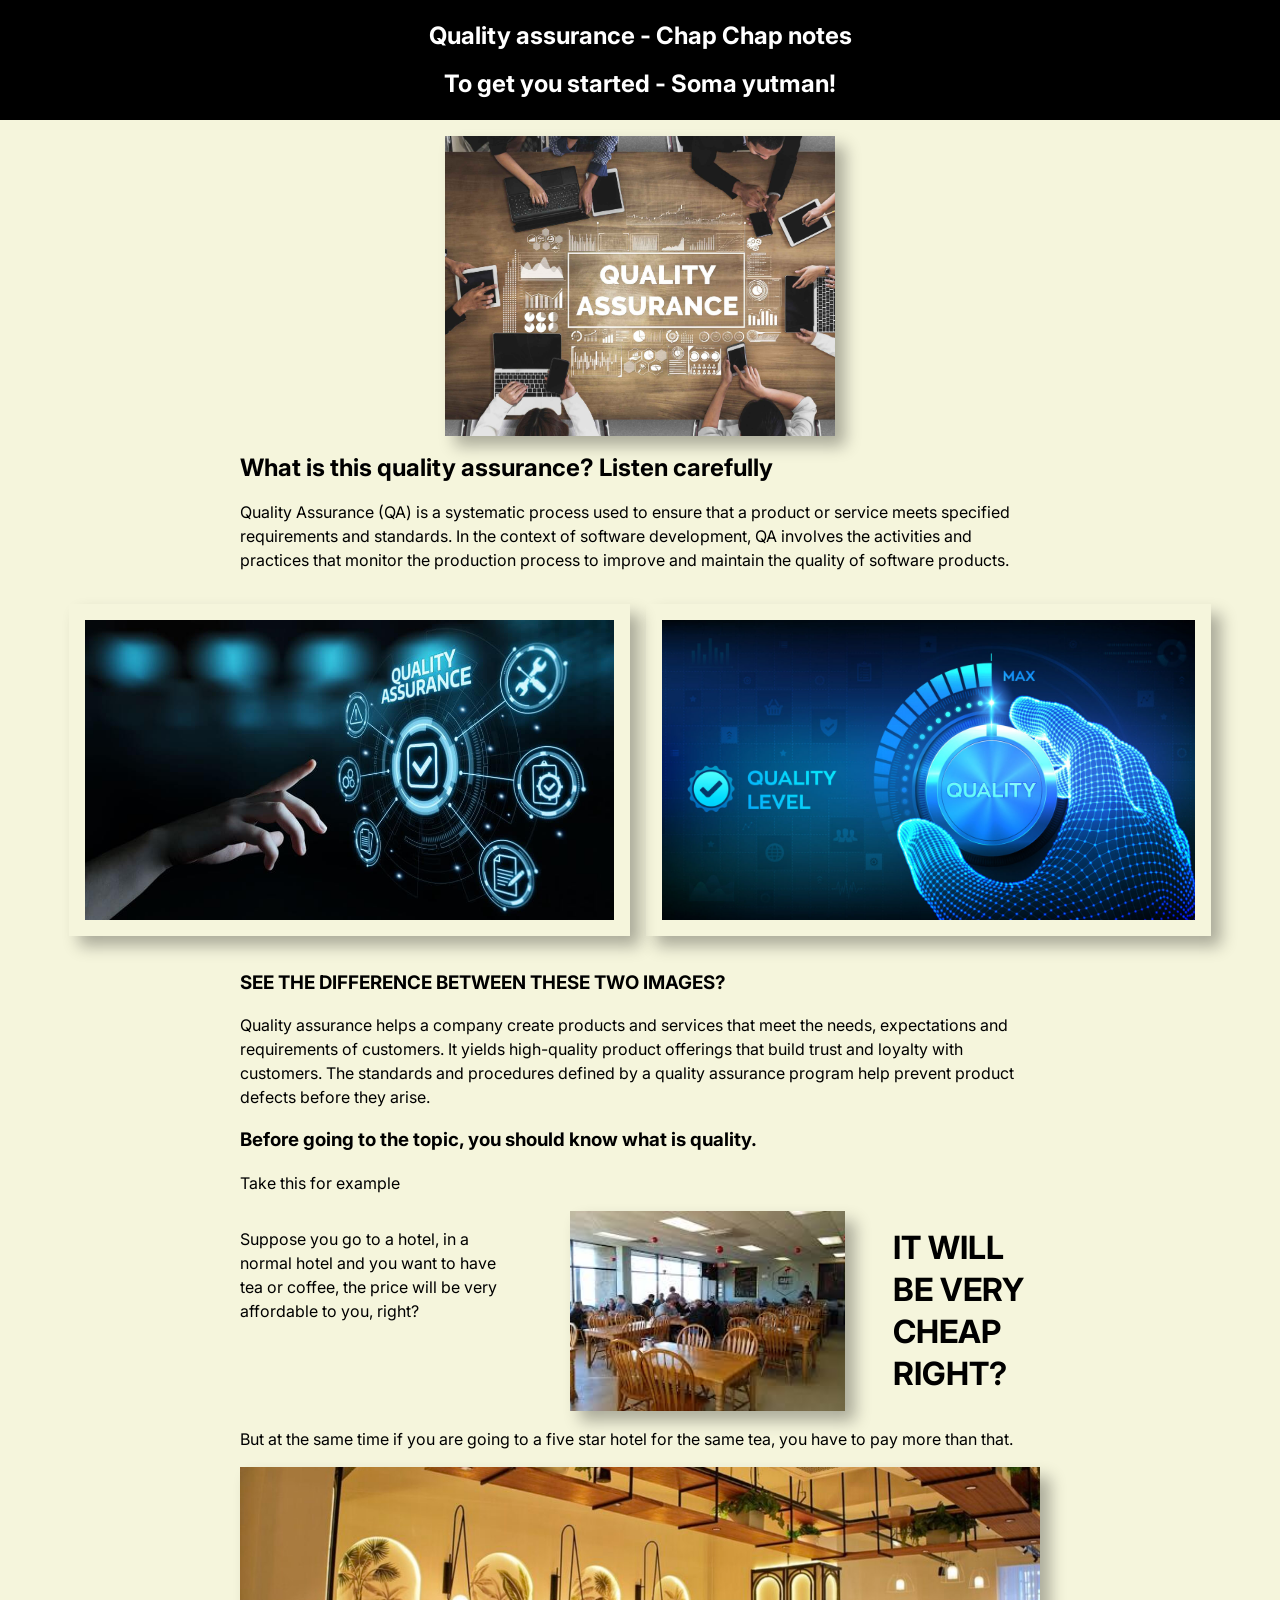
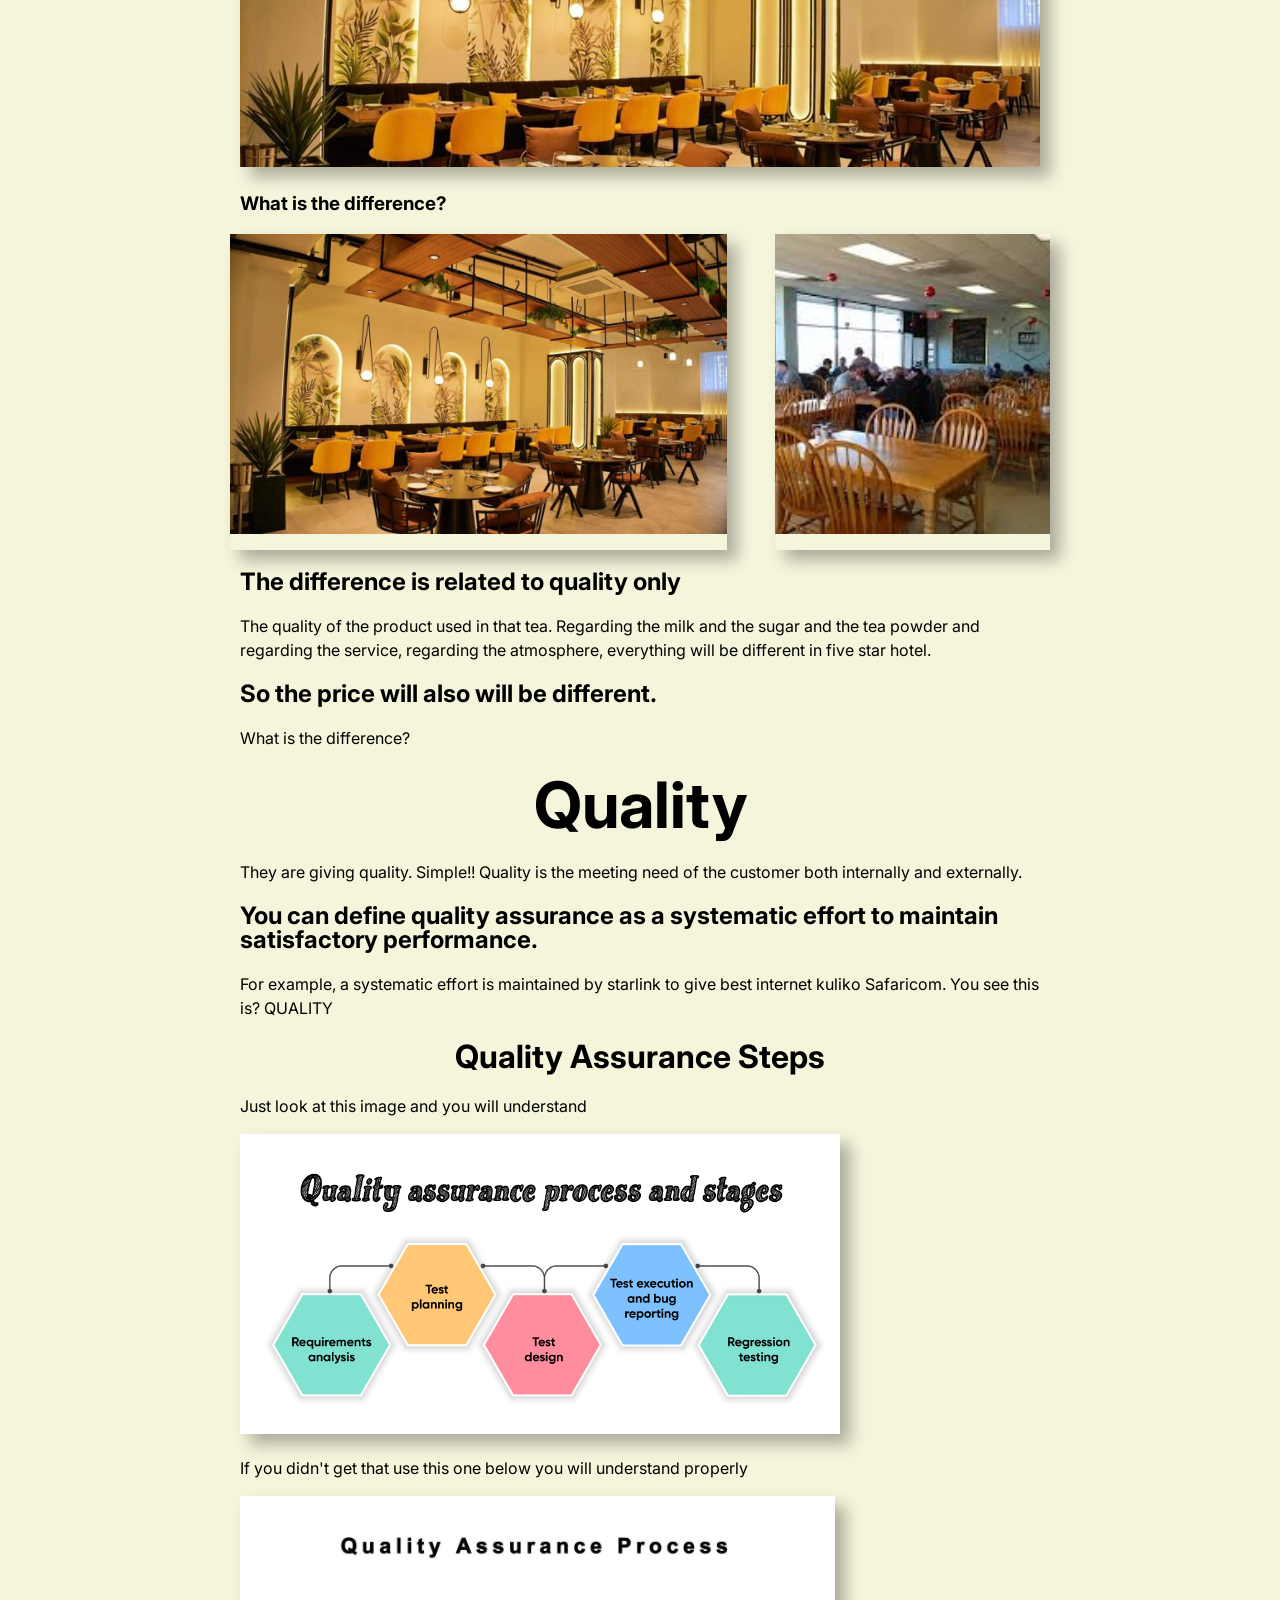
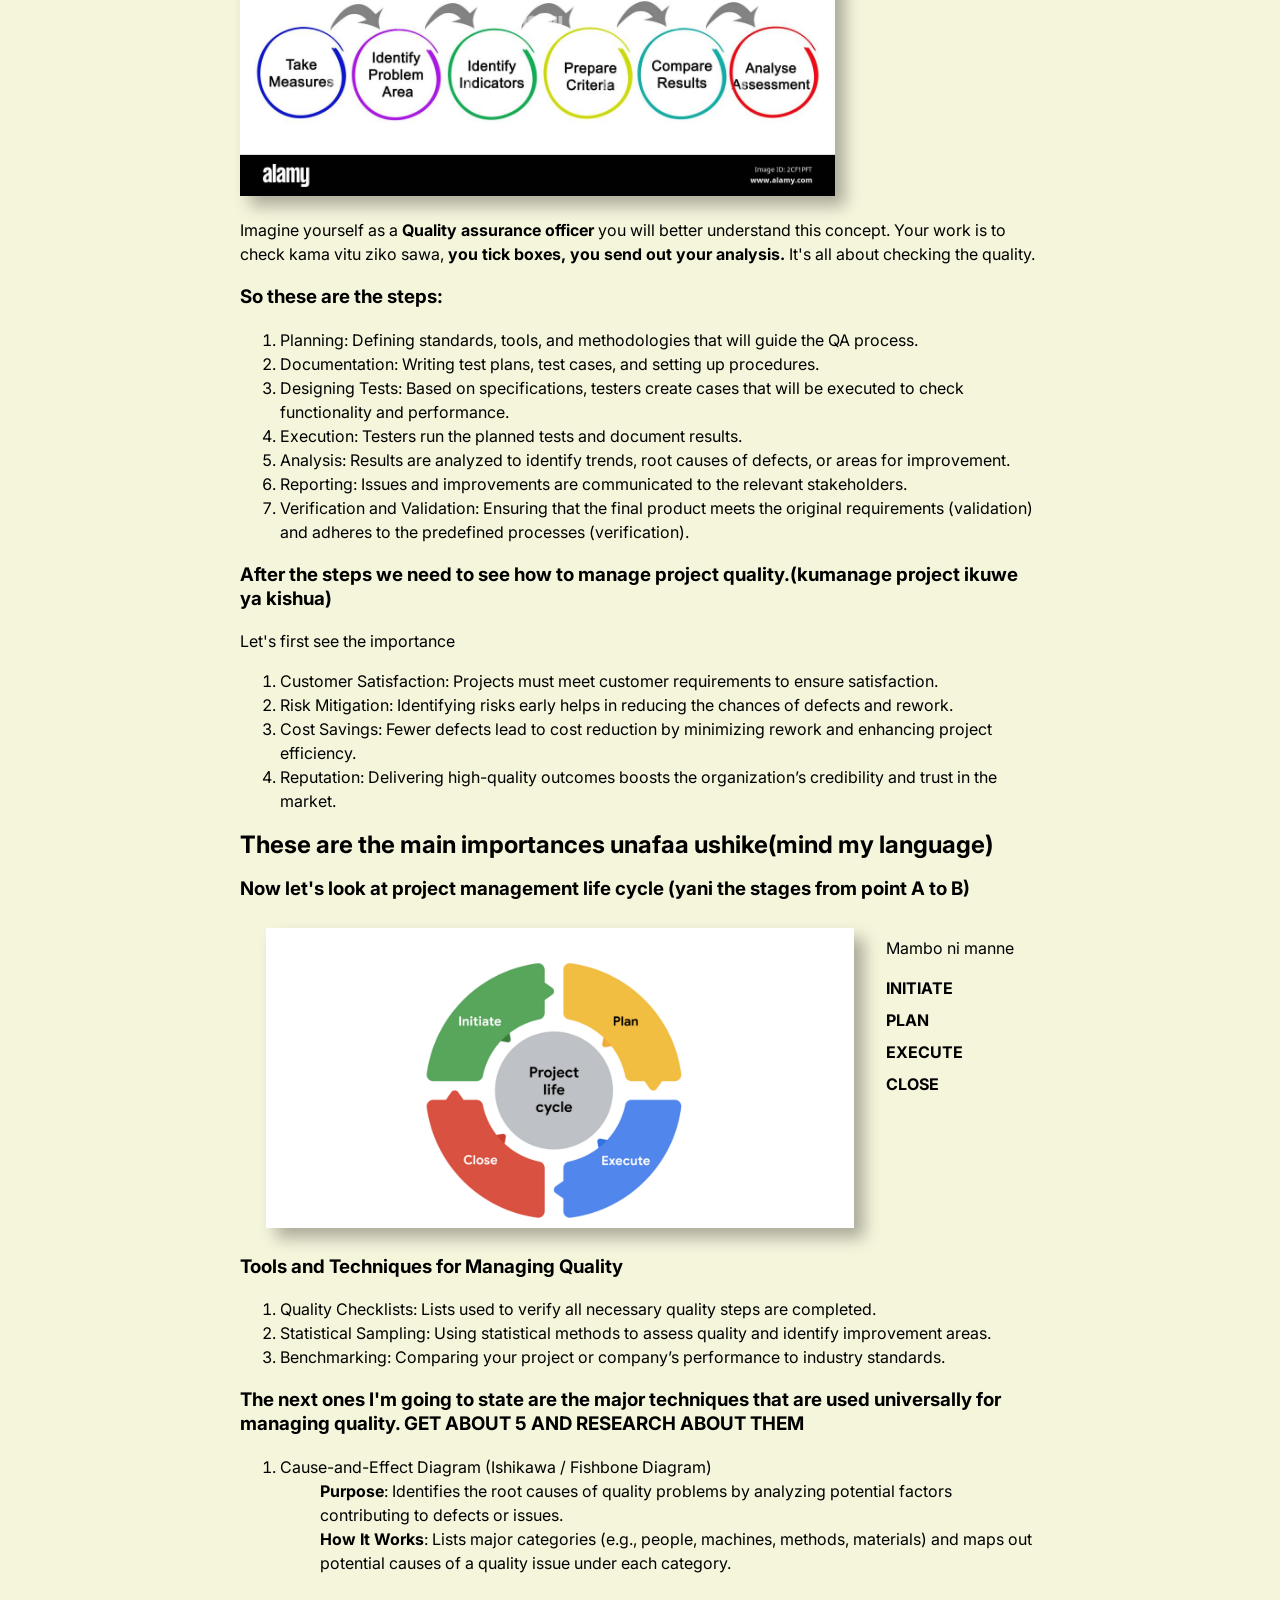
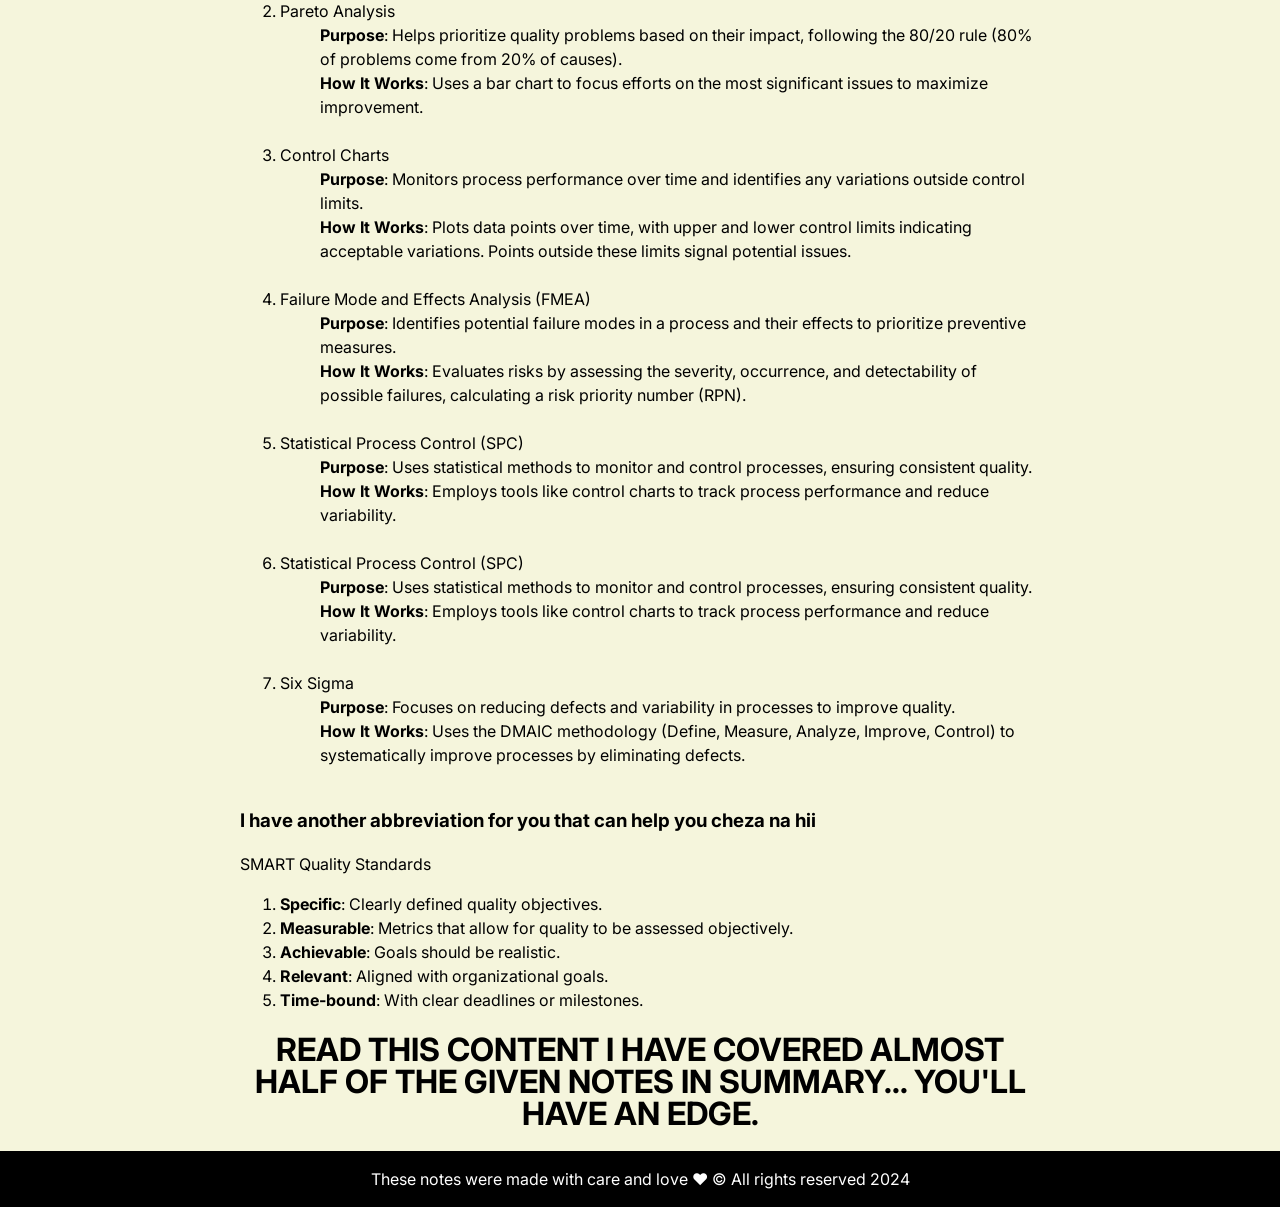
<file: index.html>
<!DOCTYPE html>
<html lang="en">
<head>
    <meta charset="UTF-8">
    <meta name="viewport" content="width=device-width, initial-scale=1.0">
    <title>Quality assurance</title>
    <link href="https://fonts.googleapis.com/css2?family=Inter:ital,opsz,wght@0,14..32,100..900;1,14..32,100..900&display=swap" rel="stylesheet">
    <link rel="stylesheet" href="css/assurance.css">
</head>
    <header>
        <h1> Quality assurance - Chap Chap notes</h1>
        <h1>To get you started - Soma yutman!</h1>
    </header>
<body>
    <main>
        <div class="main-image">
            <img src="img/assurance.jpg" alt="">
        </div>
        <h2>What is this quality assurance? Listen carefully</h2>
        <p>
            Quality Assurance (QA) is a systematic process used to ensure that a product or service meets specified requirements and standards. In the context of software development, QA involves the activities and practices that monitor the production process to improve and maintain the quality of software products.
        </p>
        <div class="image-center">
            <img src="img/quality.jpg" alt="">
            <img src="img/check the level.jpg" alt="">
        </div>
        <h3> SEE THE DIFFERENCE BETWEEN THESE TWO IMAGES?</h3>
        <p>
            Quality assurance helps a company create products and services that meet the needs, expectations and requirements of customers. It yields high-quality product offerings that build trust and loyalty with customers. The standards and procedures defined by a quality assurance program help prevent product defects before they arise.
        </p>
        <h3>Before going to the topic, you should know what is quality.</h3>
        <p> Take this for example</p> 
        
        <div class="image-container">
            <p>Suppose you go to a hotel, in a normal hotel and you want to have tea or coffee, the price will be very affordable to you, right? <br></p>
            <img src="img/hotel.jpg" alt="">
            <p class="emphasis">It will be very cheap right?</p>
        </div>
        <p class="paragraph-text">But at the same time if you are going to a five star hotel for the same tea, you have to pay more than that.</p>
        <img src="img/five star.jpg" alt="five star" class="image-size">
        <h3>What is the difference?</h3>
      
        <div class="image-contain">
            <img src="img/five star.jpg" alt="five star" class="image-size">
            <img src="img/hotel.jpg" alt=""class="image-size">
        </div>
        <h2>The difference is related to quality only</h2> 
        <p>The quality of the product used in that tea. 
            Regarding the milk and the sugar and the tea powder and regarding the service, regarding the atmosphere, everything will be different in five star hotel.
        </p>
        <h2>So the price will also will be different.</h2>
        <p>What is the difference?</p>
        <h1 class="quality"> Quality</h1>
        <p>They are giving quality. Simple!! Quality is the meeting need of the customer both internally and externally.</p>
        <h2>You can define quality assurance as a systematic effort to maintain satisfactory performance.</h2>
        <p>For example, a systematic effort is maintained by starlink to give best internet kuliko Safaricom. You see this is? QUALITY</p>
        <h1 class="steps">Quality Assurance Steps</h1>
        <p>Just look at this image and you will understand</p>
        <img src="img/steps.jpg" alt="">
        <p>If you didn't get that use this one below you will understand properly</p>
        <img src="img/get this.jpg" alt="">

        
        
        <p>Imagine yourself as a <span class="check">Quality assurance officer</span> you will better understand this concept. Your work is to check kama vitu ziko sawa, <span class="check">you tick boxes, you send out your analysis.</span> It's all about checking the quality.</p>
        <h3>So these are the steps:</h3>
        <ol>
            <li>Planning: Defining standards, tools, and methodologies that will guide the QA process.</li>
            <li>Documentation: Writing test plans, test cases, and setting up procedures.</li>
            <li>Designing Tests: Based on specifications, testers create cases that will be executed to check functionality and performance.</li>
            <li>Execution: Testers run the planned tests and document results.</li>
            <li>Analysis: Results are analyzed to identify trends, root causes of defects, or areas for improvement.</li>
            <li>Reporting: Issues and improvements are communicated to the relevant stakeholders.</li>
            <li>Verification and Validation: Ensuring that the final product meets the original requirements (validation) and adheres to the predefined processes (verification).</li>
        </ol>
        <h3>After the steps we need to see how to manage project quality.(kumanage project ikuwe ya kishua)</h3>
        <p>Let's first see the importance</p>
        <ol>
            <li>Customer Satisfaction: Projects must meet customer requirements to ensure satisfaction.</li>
            <li>Risk Mitigation: Identifying risks early helps in reducing the chances of defects and rework.</li>
            <li>Cost Savings: Fewer defects lead to cost reduction by minimizing rework and enhancing project efficiency.</li>
            <li>Reputation: Delivering high-quality outcomes boosts the organization’s credibility and trust in the market.</li>
        </ol>
        <h2>These are the main importances unafaa ushike(mind my language)</h1>
        <h3>Now let's look at project management life cycle (yani the stages from point A to B)</h3>
        <div class="image-text">
            <img src="img/cycle.png" alt="Life cycle">
            <div>
                <p>Mambo ni manne</p>
                <span class="text-list">
                    <p>INITIATE</p> 
                    <p>PLAN </p>
                    <p>EXECUTE</p> 
                    <p>CLOSE</p>
                </span>
            </div>
        </div>
        <h3>Tools and Techniques for Managing Quality</h3>
        <ol>
            <li>Quality Checklists: Lists used to verify all necessary quality steps are completed.</li>
            <li>Statistical Sampling: Using statistical methods to assess quality and identify improvement areas.</li>
            <li>Benchmarking: Comparing your project or company’s performance to industry standards.</li>
        </ol>
        <h3>The next ones I'm going to state are the major techniques that are used universally for managing quality. GET ABOUT 5 AND RESEARCH ABOUT THEM</h3>
        <ol>
            <li>Cause-and-Effect Diagram (Ishikawa / Fishbone Diagram)
                <ul>
                    <b>Purpose</b>: Identifies the root causes of quality problems by analyzing potential factors contributing to defects or issues. <br>
                    <b>How It Works</b>: Lists major categories (e.g., people, machines, methods, materials) and maps out potential causes of a quality issue under each category.
                </ul>
            </li> <br>
            <li>Pareto Analysis
                <ul>
                    <b>Purpose</b>: Helps prioritize quality problems based on their impact, following the 80/20 rule (80% of problems come from 20% of causes). <br>
                    <b>How It Works</b>: Uses a bar chart to focus efforts on the most significant issues to maximize improvement.
                </ul><br>
            </li>
            <li>Control Charts
                <ul>
                    <b>Purpose</b>: Monitors process performance over time and identifies any variations outside control limits. <br>
                    <b>How It Works</b>: Plots data points over time, with upper and lower control limits indicating acceptable variations. Points outside these limits signal potential issues.
                </ul><br>
            </li>
            <li> Failure Mode and Effects Analysis (FMEA)
                <ul>
                    <b>Purpose</b>: Identifies potential failure modes in a process and their effects to prioritize preventive measures. <br>
                    <b>How It Works</b>: Evaluates risks by assessing the severity, occurrence, and detectability of possible failures, calculating a risk priority number (RPN).
                </ul><br>
            </li>
            <li> Statistical Process Control (SPC)
                <ul>
                    <b>Purpose</b>: Uses statistical methods to monitor and control processes, ensuring consistent quality. <br>
                    <b>How It Works</b>: Employs tools like control charts to track process performance and reduce variability.
                </ul><br>
            </li>
            <li> Statistical Process Control (SPC)
                <ul>
                    <b>Purpose</b>: Uses statistical methods to monitor and control processes, ensuring consistent quality. <br>
                    <b>How It Works</b>: Employs tools like control charts to track process performance and reduce variability.
                </ul><br>
            </li>
            <li> Six Sigma
                <ul>
                    <b>Purpose</b>: Focuses on reducing defects and variability in processes to improve quality. <br>
                    <b>How It Works</b>: Uses the DMAIC methodology (Define, Measure, Analyze, Improve, Control) to systematically improve processes by eliminating defects.
                </ul><br>
            </li>
        </ol>
        <h3>I have another abbreviation for you that can help you cheza na hii</h3>
        <p>SMART Quality Standards</p>
        <ol>
            <li><b>Specific</b>: Clearly defined quality objectives.</li>
            <li><b>Measurable</b>: Metrics that allow for quality to be assessed objectively.</li>
            <li><b>Achievable</b>: Goals should be realistic.</li>
            <li><b>Relevant</b>: Aligned with organizational goals.</li>
            <li><b>Time-bound</b>: With clear deadlines or milestones.</li>
        </ol>
        <h1 class="the-end">READ THIS CONTENT I HAVE COVERED ALMOST HALF OF THE GIVEN NOTES IN SUMMARY... YOU'LL HAVE AN EDGE.</h1>
    </main>
    <footer>These notes were made with care and love ❤️ &copy; All rights reserved 2024</footer>
</body>
</html>
</file>
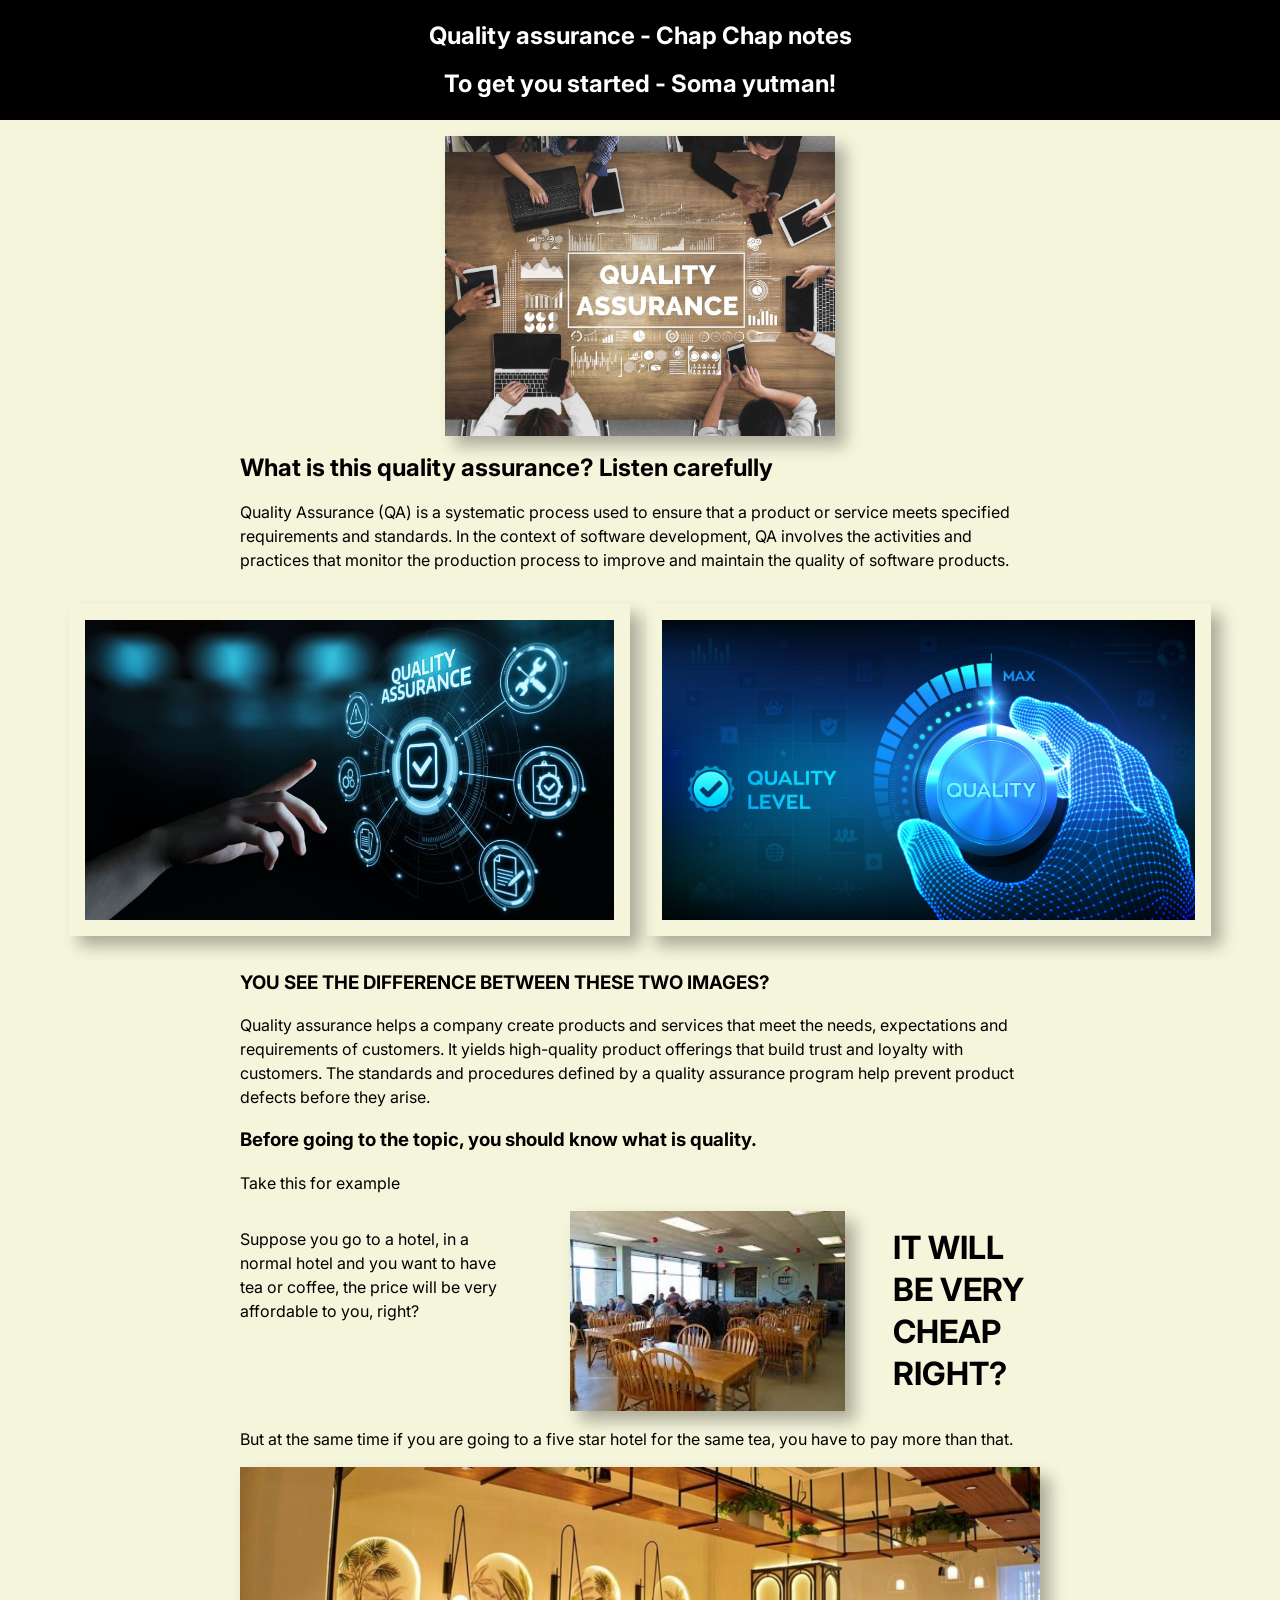
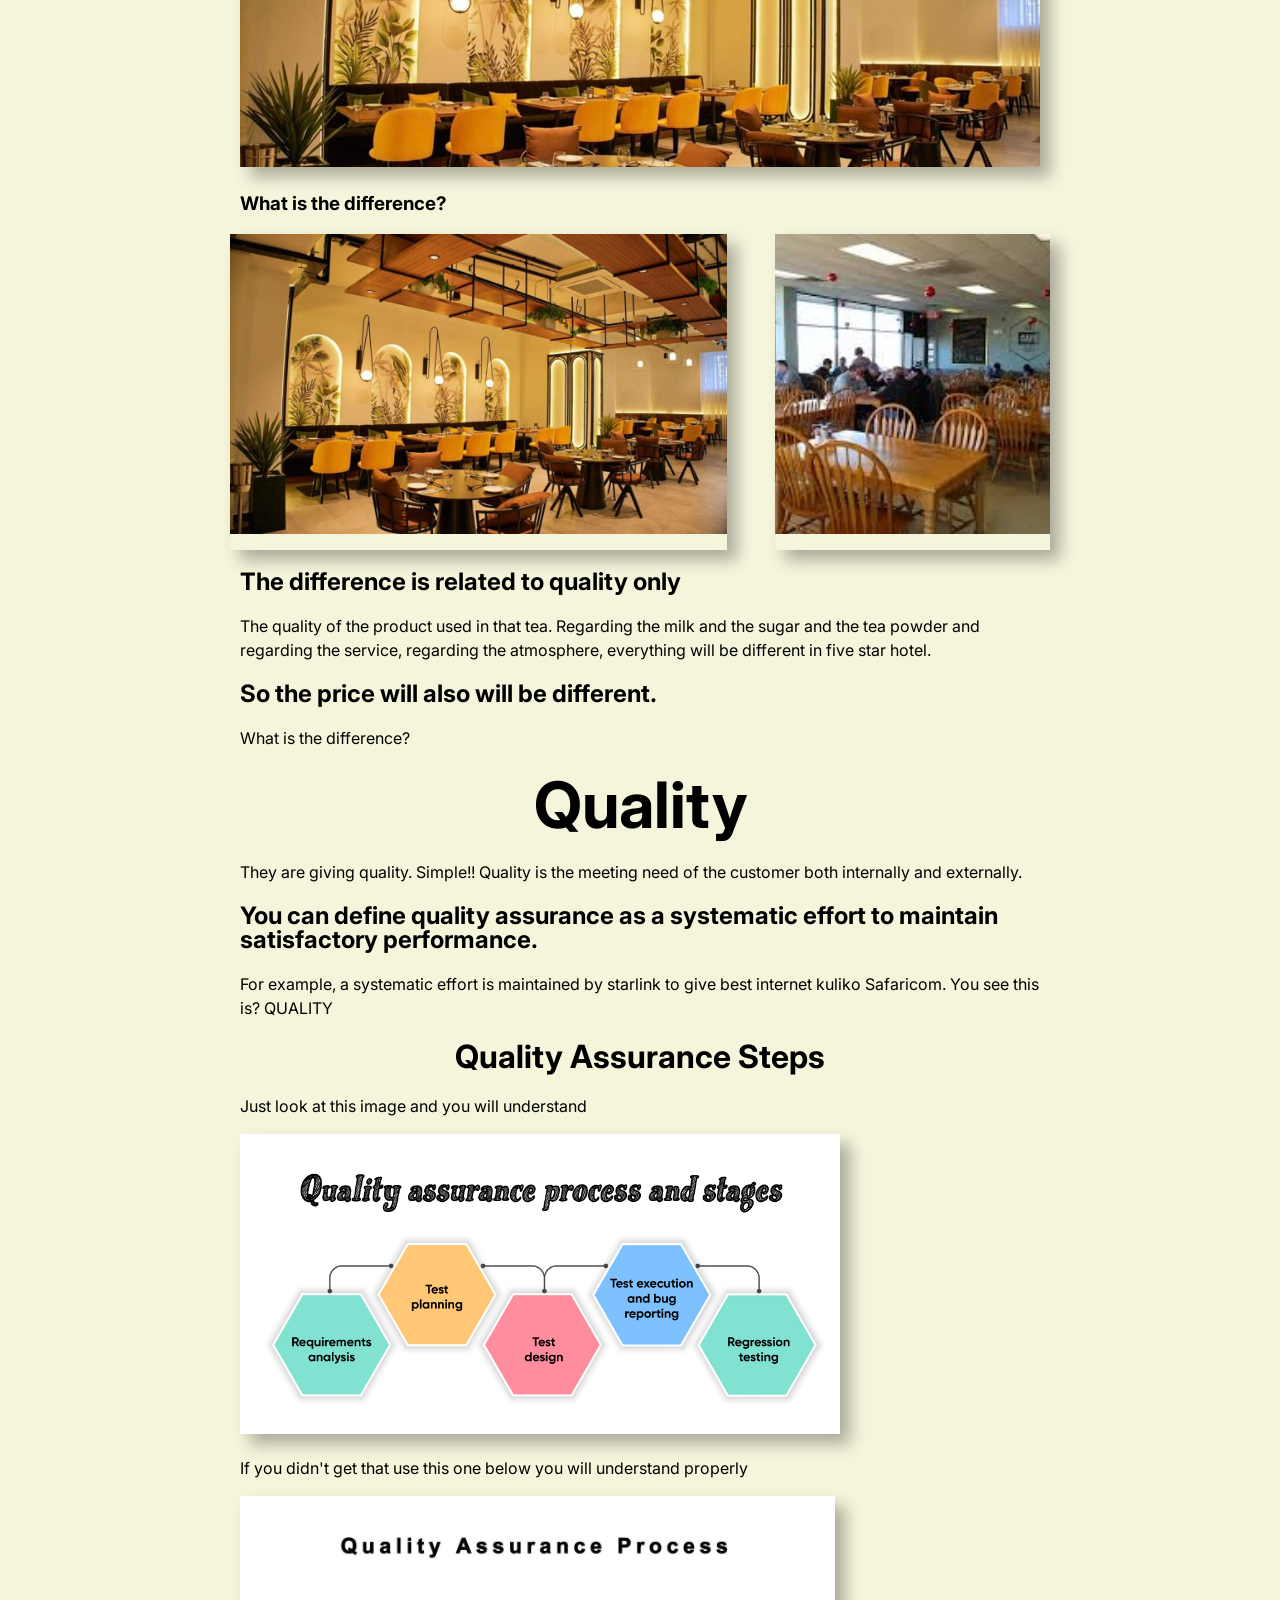
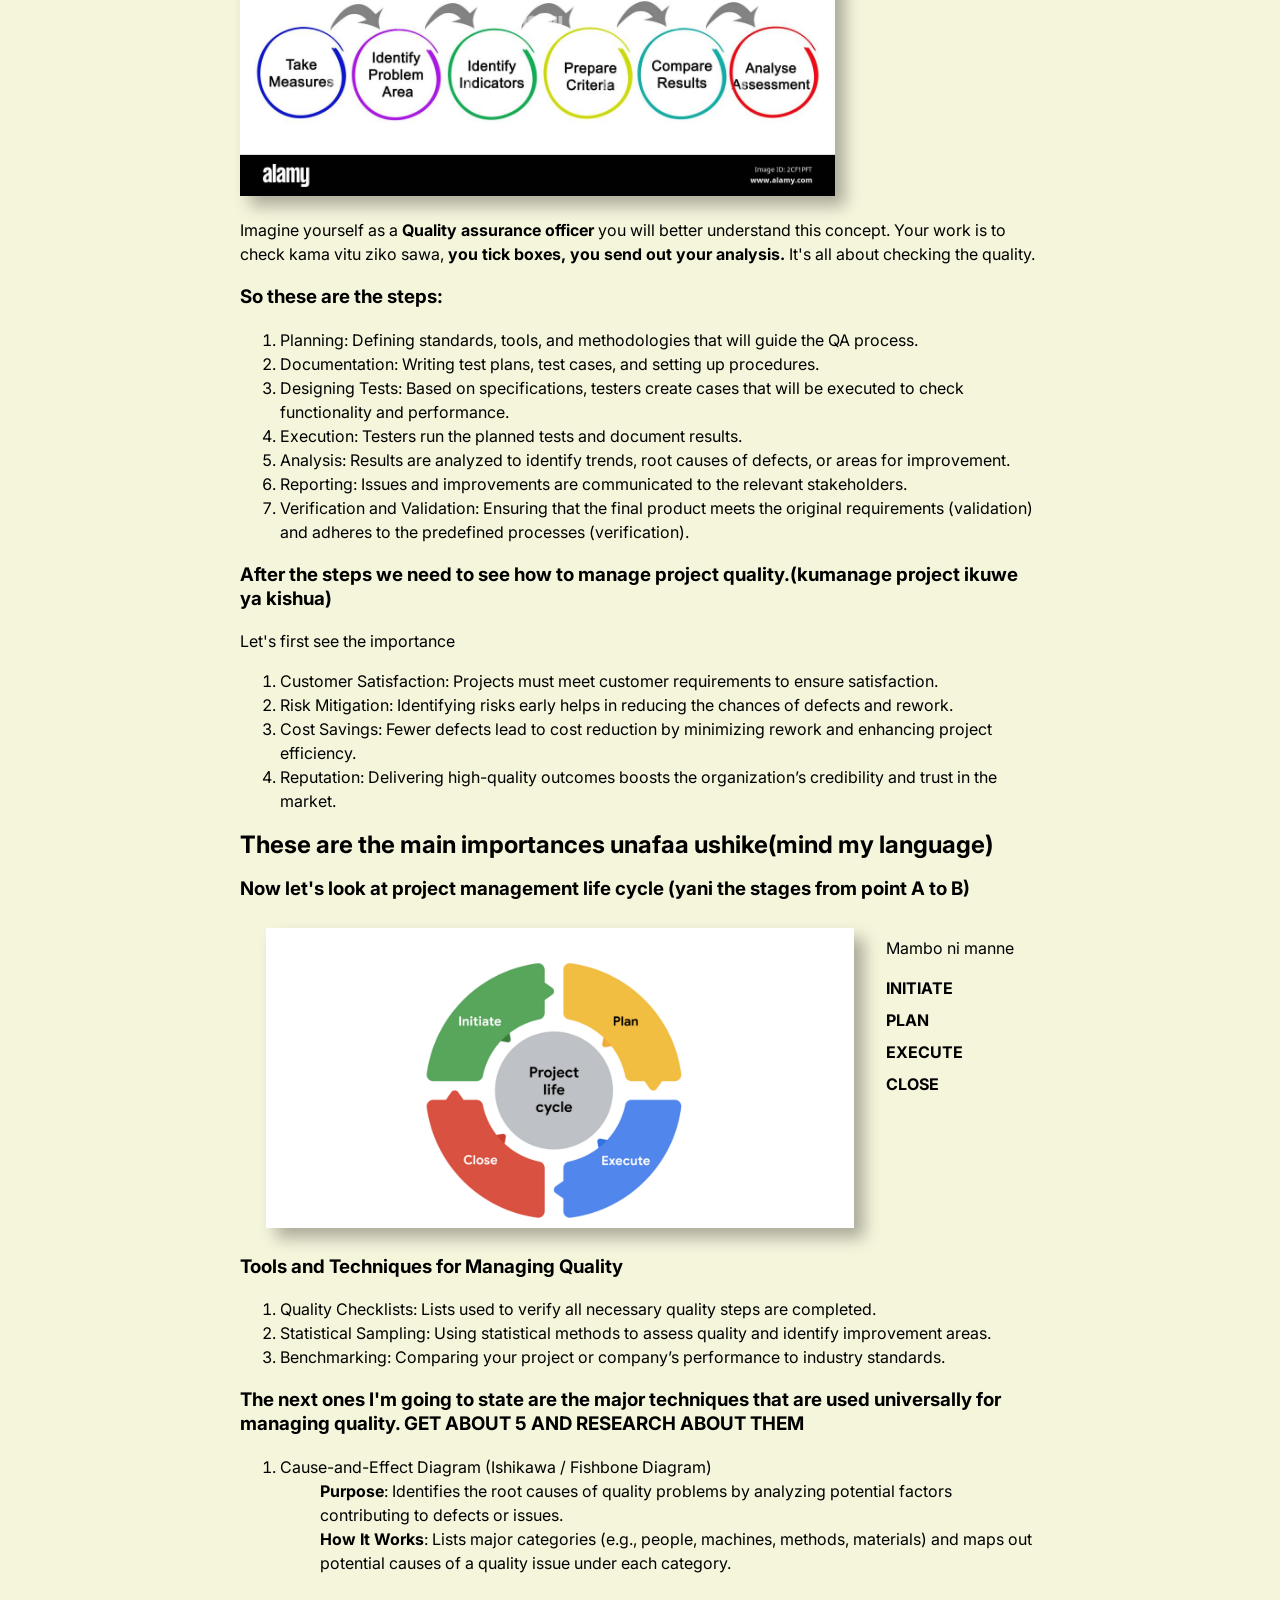
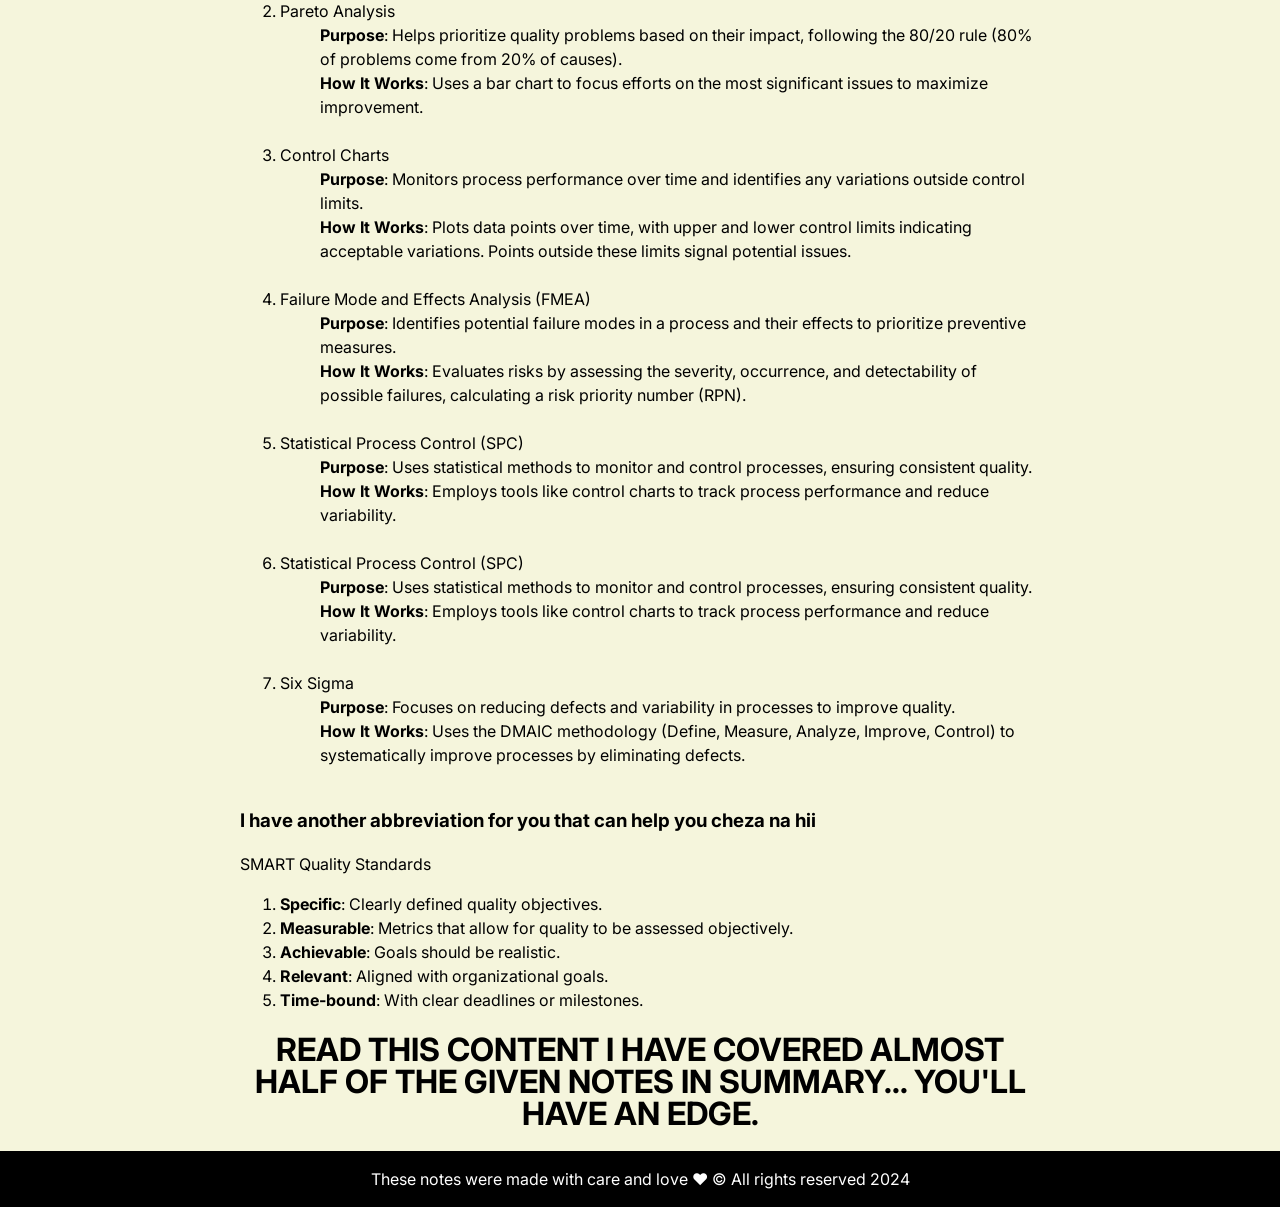
<file: Quality assurance.html>
<!DOCTYPE html>
<html lang="en">
<head>
    <meta charset="UTF-8">
    <meta name="viewport" content="width=device-width, initial-scale=1.0">
    <title>Quality assurance</title>
    <link href="https://fonts.googleapis.com/css2?family=Inter:ital,opsz,wght@0,14..32,100..900;1,14..32,100..900&display=swap" rel="stylesheet">
    <link rel="stylesheet" href="css/assurance.css">
</head>
    <header>
        <h1> Quality assurance - Chap Chap notes</h1>
        <h1>To get you started - Soma yutman!</h1>
    </header>
<body>
    <main>
        <div class="main-image">
            <img src="img/assurance.jpg" alt="">
        </div>
        <h2>What is this quality assurance? Listen carefully</h2>
        <p>
            Quality Assurance (QA) is a systematic process used to ensure that a product or service meets specified requirements and standards. In the context of software development, QA involves the activities and practices that monitor the production process to improve and maintain the quality of software products.
        </p>
        <div class="image-center">
            <img src="img/quality.jpg" alt="">
            <img src="img/check the level.jpg" alt="">
        </div>
        <h3>YOU SEE THE DIFFERENCE BETWEEN THESE TWO IMAGES?</h3>
        <p>
            Quality assurance helps a company create products and services that meet the needs, expectations and requirements of customers. It yields high-quality product offerings that build trust and loyalty with customers. The standards and procedures defined by a quality assurance program help prevent product defects before they arise.
        </p>
        <h3>Before going to the topic, you should know what is quality.</h3>
        <p> Take this for example</p> 
        
        <div class="image-container">
            <p>Suppose you go to a hotel, in a normal hotel and you want to have tea or coffee, the price will be very affordable to you, right? <br></p>
            <img src="img/hotel.jpg" alt="">
            <p class="emphasis">It will be very cheap right?</p>
        </div>
        <p class="paragraph-text">But at the same time if you are going to a five star hotel for the same tea, you have to pay more than that.</p>
        <img src="img/five star.jpg" alt="five star" class="image-size">
        <h3>What is the difference?</h3>

        <div class="image-contain">
            <img src="img/five star.jpg" alt="five star" class="image-size">
            <img src="img/hotel.jpg" alt=""class="image-size">
        </div>
        <h2>The difference is related to quality only</h2> 
        <p>The quality of the product used in that tea. 
            Regarding the milk and the sugar and the tea powder and regarding the service, regarding the atmosphere, everything will be different in five star hotel.
        </p>
        <h2>So the price will also will be different.</h2>
        <p>What is the difference?</p>
        <h1 class="quality"> Quality</h1>
        <p>They are giving quality. Simple!! Quality is the meeting need of the customer both internally and externally.</p>
        <h2>You can define quality assurance as a systematic effort to maintain satisfactory performance.</h2>
        <p>For example, a systematic effort is maintained by starlink to give best internet kuliko Safaricom. You see this is? QUALITY</p>
        <h1 class="steps">Quality Assurance Steps</h1>
        <p>Just look at this image and you will understand</p>
        <img src="img/steps.jpg" alt="">
        <p>If you didn't get that use this one below you will understand properly</p>
        <img src="img/get this.jpg" alt="">
        
        <p>Imagine yourself as a <span class="check">Quality assurance officer</span> you will better understand this concept. Your work is to check kama vitu ziko sawa, <span class="check">you tick boxes, you send out your analysis.</span> It's all about checking the quality.</p>
        <h3>So these are the steps:</h3>
        <ol>
            <li>Planning: Defining standards, tools, and methodologies that will guide the QA process.</li>
            <li>Documentation: Writing test plans, test cases, and setting up procedures.</li>
            <li>Designing Tests: Based on specifications, testers create cases that will be executed to check functionality and performance.</li>
            <li>Execution: Testers run the planned tests and document results.</li>
            <li>Analysis: Results are analyzed to identify trends, root causes of defects, or areas for improvement.</li>
            <li>Reporting: Issues and improvements are communicated to the relevant stakeholders.</li>
            <li>Verification and Validation: Ensuring that the final product meets the original requirements (validation) and adheres to the predefined processes (verification).</li>
        </ol>
        <h3>After the steps we need to see how to manage project quality.(kumanage project ikuwe ya kishua)</h3>
        <p>Let's first see the importance</p>
        <ol>
            <li>Customer Satisfaction: Projects must meet customer requirements to ensure satisfaction.</li>
            <li>Risk Mitigation: Identifying risks early helps in reducing the chances of defects and rework.</li>
            <li>Cost Savings: Fewer defects lead to cost reduction by minimizing rework and enhancing project efficiency.</li>
            <li>Reputation: Delivering high-quality outcomes boosts the organization’s credibility and trust in the market.</li>
        </ol>
        <h2>These are the main importances unafaa ushike(mind my language)</h1>
        <h3>Now let's look at project management life cycle (yani the stages from point A to B)</h3>
        <div class="image-text">
            <img src="img/cycle.png" alt="Life cycle">
            <div>
                <p>Mambo ni manne</p>
                <span class="text-list">
                    <p>INITIATE</p> 
                    <p>PLAN </p>
                    <p>EXECUTE</p> 
                    <p>CLOSE</p>
                </span>
            </div>
        </div>
        <h3>Tools and Techniques for Managing Quality</h3>
        <ol>
            <li>Quality Checklists: Lists used to verify all necessary quality steps are completed.</li>
            <li>Statistical Sampling: Using statistical methods to assess quality and identify improvement areas.</li>
            <li>Benchmarking: Comparing your project or company’s performance to industry standards.</li>
        </ol>
        <h3>The next ones I'm going to state are the major techniques that are used universally for managing quality. GET ABOUT 5 AND RESEARCH ABOUT THEM</h3>
        <ol>
            <li>Cause-and-Effect Diagram (Ishikawa / Fishbone Diagram)
                <ul>
                    <b>Purpose</b>: Identifies the root causes of quality problems by analyzing potential factors contributing to defects or issues. <br>
                    <b>How It Works</b>: Lists major categories (e.g., people, machines, methods, materials) and maps out potential causes of a quality issue under each category.
                </ul>
            </li> <br>
            <li>Pareto Analysis
                <ul>
                    <b>Purpose</b>: Helps prioritize quality problems based on their impact, following the 80/20 rule (80% of problems come from 20% of causes). <br>
                    <b>How It Works</b>: Uses a bar chart to focus efforts on the most significant issues to maximize improvement.
                </ul><br>
            </li>
            <li>Control Charts
                <ul>
                    <b>Purpose</b>: Monitors process performance over time and identifies any variations outside control limits. <br>
                    <b>How It Works</b>: Plots data points over time, with upper and lower control limits indicating acceptable variations. Points outside these limits signal potential issues.
                </ul><br>
            </li>
            <li> Failure Mode and Effects Analysis (FMEA)
                <ul>
                    <b>Purpose</b>: Identifies potential failure modes in a process and their effects to prioritize preventive measures. <br>
                    <b>How It Works</b>: Evaluates risks by assessing the severity, occurrence, and detectability of possible failures, calculating a risk priority number (RPN).
                </ul><br>
            </li>
            <li> Statistical Process Control (SPC)
                <ul>
                    <b>Purpose</b>: Uses statistical methods to monitor and control processes, ensuring consistent quality. <br>
                    <b>How It Works</b>: Employs tools like control charts to track process performance and reduce variability.
                </ul><br>
            </li>
            <li> Statistical Process Control (SPC)
                <ul>
                    <b>Purpose</b>: Uses statistical methods to monitor and control processes, ensuring consistent quality. <br>
                    <b>How It Works</b>: Employs tools like control charts to track process performance and reduce variability.
                </ul><br>
            </li>
            <li> Six Sigma
                <ul>
                    <b>Purpose</b>: Focuses on reducing defects and variability in processes to improve quality. <br>
                    <b>How It Works</b>: Uses the DMAIC methodology (Define, Measure, Analyze, Improve, Control) to systematically improve processes by eliminating defects.
                </ul><br>
            </li>
        </ol>
        <h3>I have another abbreviation for you that can help you cheza na hii</h3>
        <p>SMART Quality Standards</p>
        <ol>
            <li><b>Specific</b>: Clearly defined quality objectives.</li>
            <li><b>Measurable</b>: Metrics that allow for quality to be assessed objectively.</li>
            <li><b>Achievable</b>: Goals should be realistic.</li>
            <li><b>Relevant</b>: Aligned with organizational goals.</li>
            <li><b>Time-bound</b>: With clear deadlines or milestones.</li>
        </ol>
        <h1 class="the-end">READ THIS CONTENT I HAVE COVERED ALMOST HALF OF THE GIVEN NOTES IN SUMMARY... YOU'LL HAVE AN EDGE.</h1>
    </main>
    <footer>These notes were made with care and love ❤️ &copy; All rights reserved 2024</footer>
</body>
</html>
</file>
<file: css/assurance.css>
body{
    margin: auto;
    text-align: left;
    font-family: "Inter", sans-serif;
    font-weight: weight;
    font-style: normal;
    font-size: 16px;
    line-height: 24px;
    padding: auto;
    background-color: beige;
}
main{
    margin: 0 auto;
    padding:0 32px;
    max-width: 800px;
    
}
main img{
    max-width: 100%;
    height: auto;
    max-height: 300px;
    object-fit: cover;
    
    
}
header{
    background-color: black;
    padding-top: 4px;
    padding-bottom: 4px;
    position: sticky;
    top:0;
    
}
header h1{
    color: white;
    font-size: 24px;
    padding: 4px 16px;
    text-align: center;
}
p{
    font-size: 16px;
}
.image-center{
    display: flex;
    justify-content:center;
    column-gap: 16px;
    padding: 16px;
}
.image-center img{
    padding: 16px;
}
.image-container{
    display: flex;
    justify-content:center;
    column-gap: 48px;
    padding: 0px;
    align-items: left;
    
}
.image-container img{
    max-width: 60%;
    height: auto;
    width: 300;
    
    
}
.image-container p{
    max-width: 100%;
    
}
.emphasis{
    font-size: 32px;
    text-transform: uppercase;
    line-height: 42px;
    font-weight: bold;
    margin: 16px 0;
    text-align: left;
    padding: 0;
}

.image-size{
    width: 100%;
    height: auto;
}
.image-contain{
    display: flex;
    justify-content:center;
    column-gap: 48px;
    
}
.image-contain img{
    padding-bottom: 16px;
}
.main-image{
    display: flex;
    justify-content:center;
    margin: 16px;
    
}
@media (max-width: 768px) {
    .image-center {
        flex-direction: column;
    }
    .image-container {
        flex-direction: column;
    }
    .image-contain{
        flex-direction: column;
    }
    .image-text{
        flex-direction: column;
    }
}
.quality{
    text-align: center;
    font-size: 64px;
}
.steps{
    text-align: center;
    line-height: 32px;
}
.check{
    font-weight:bold;
}
.image-text{
    display: flex;
    justify-content:center;
    column-gap: 32px;
    padding: 8px;
    align-items: flex-start;
}
.image-text img{
    width: 75%;
    box-shadow: 10px 10px 15px rgba(0, 0, 0, 0.3);
}
.image-text div{
    display: flex;
    flex-direction: column;
    justify-content: flex-start;
    align-items: flex-start;
}
.image-text p{
    margin: 8px 0;
    text-align: justify;
}
.text-list{
    font-weight: bold;
    font-size: 32px;
}
.the-end{
    max-width: none;
    width: 100%;
    text-align: center;
    line-height: 32px;
}
footer{
    background-color: black;
    text-align: center;
    padding: 16px;
    color: rgb(255, 255, 255);
}
img{
    box-shadow: 10px 10px 15px rgba(0, 0, 0, 0.3);;
}
button{
    background-color: black;
    text-align: center;
    color: rgb(255, 255, 255);
    font-size: 24PX;
    margin: 16px;
    cursor: pointer;
    
}
</file>
